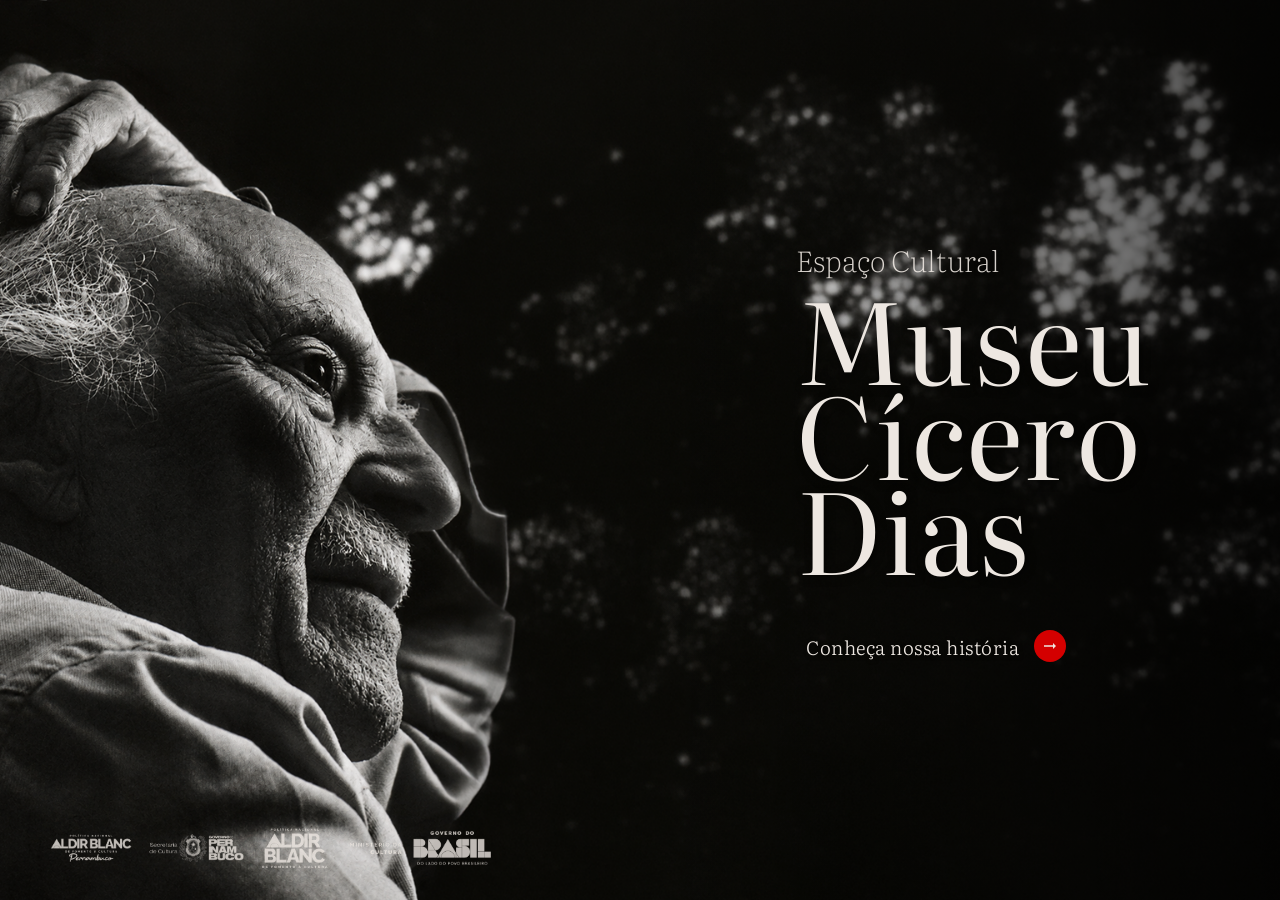
<file: index.html>
<!--como a primeira pagina é descanso, esse é o index-->

<!DOCTYPE html>
<html lang="pt-BR">
<head>
    <meta charset="UTF-8">
    <meta name="viewport" content="width=device-width, initial-scale=1.0">
    <title>Museu Cícero Dias</title>  
    <link href="https://fonts.googleapis.com/css2?family=Literata:opsz,wght@7..72,100..900&display=swap" rel="stylesheet">
    <link rel="stylesheet" href="styles/descanso.css">
</head>
<body>
    <div class="totem">
        <div class="frame-descanso" id="telaDescanso">
            
            <div class="carrossel">
                <div class="slide active" style="background-image: url('images/CICERO_DIAS.png')"></div>
                <div class="slide" style="background-image: url('images/BANNER_1_ALDEIA.jpg')"></div>
                <div class="slide slide-vertical" style="background-image: url('images/1 - CÍCERO DIAS CRIANÇA2.png')"></div>
                <div class="slide" style="background-image: url('images/BANNER_5_CONSTRUCAO.jpg')"></div>
                <div class="slide" style="background-image: url('images/TELA 3.png')"></div>
            </div>

            <div class="overlay-direito"></div>

            <div class="conteudo">
                <div class="bloco-texto">
                    <p class="subtitulo-topo">Espaço Cultural</p>
                    <h1 class="museu-titulo">Museu<br>Cícero<br>Dias</h1>
                    <div class="btn-fake">Conheça nossa história</div>
                </div>
            </div>

            <div class="rodape-logos">
                <img src="images/MARCAS DO PROJETO.png" alt="Logos Colaboradores e Governo">
            </div>

        </div>
    </div>

    <script src="scripts/descanso.js"></script>
</body>
</html>
</file>
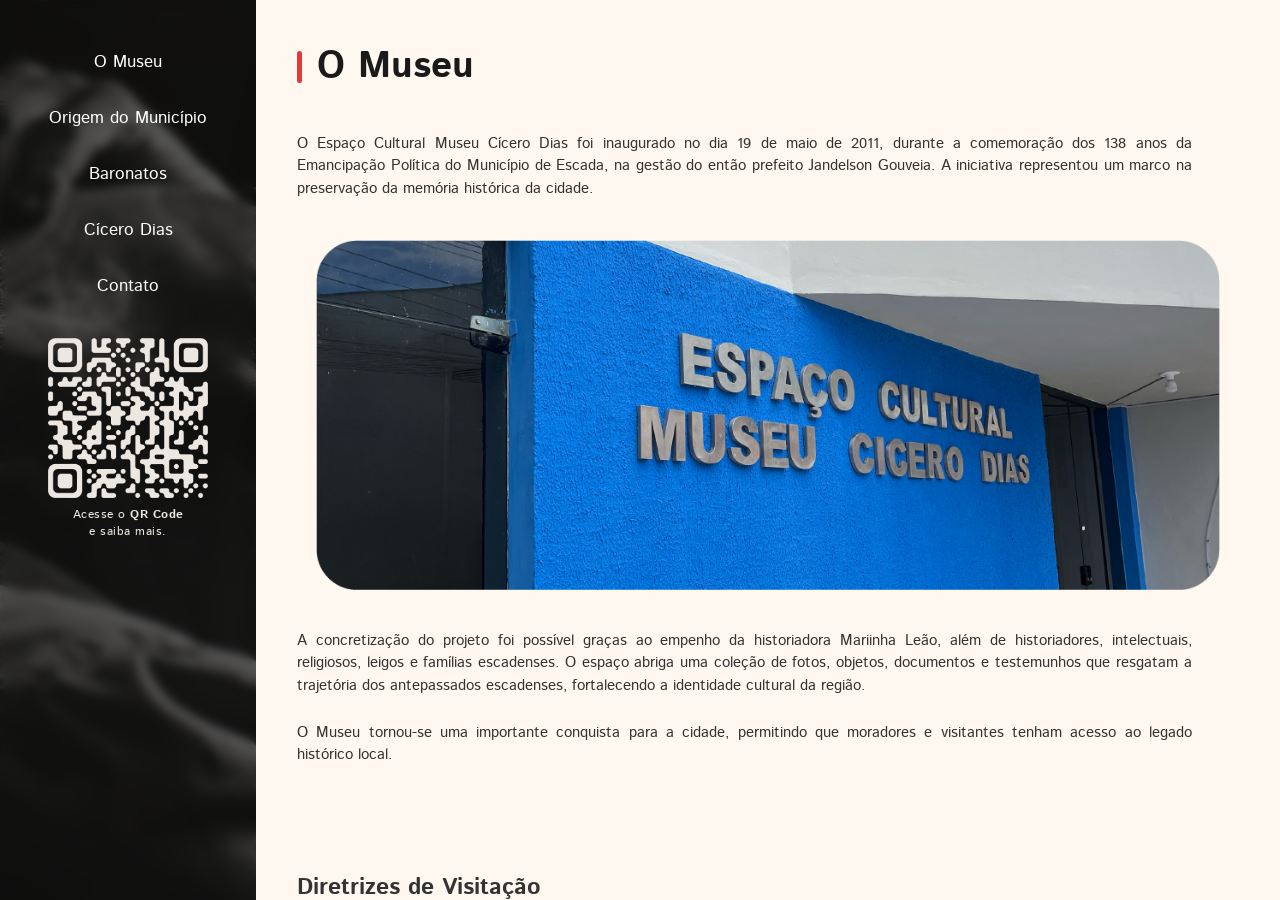
<file: templates/sobreOmuseu.html>
<!DOCTYPE html>
<html lang="pt-BR">
<head>
    <meta charset="UTF-8">
    <meta name="viewport" content="width=device-width, initial-scale=1.0, user-scalable=no">
    <title>Museu Cicero Dias</title>

    <link rel="preconnect" href="https://fonts.googleapis.com">
    <link rel="preconnect" href="https://fonts.gstatic.com" crossorigin>
    <link href="https://fonts.googleapis.com/css2?family=Istok+Web:ital,wght@0,400;0,700;1,400;1,700&family=Literata:ital,opsz,wght@0,7..72,200..900;1,7..72,200..900&display=swap" rel="stylesheet">
    <link rel="stylesheet" href="https://cdnjs.cloudflare.com/ajax/libs/font-awesome/6.5.2/css/all.min.css">

    <link rel="stylesheet" href="../styles/sobreOmuseu.css">
</head>
<body>
    <div class="totem-container">
        <!-- BARRA LATERAL ESQUERDA -->
        <div class="sidebar">

                <div class="museum-brand">
                    <h2>Museu Cícero Dias</h2>
                </div>

                <div class="nav-menu">

                    <!-- SOBRE O MUSEU -->
                    <div class="nav-group">
                        <button class="nav-item" data-topic="sobreMuseu">
                            O Museu
                        </button>

                        <div class="subtopics">
                            <button class="subtopic-item" data-target="diretrizes">
                                Diretrizes de Visitação
                            </button>

                            <button class="subtopic-item" data-target="acessibilidade">
                                Acessibilidade
                            </button>

                            <button class="subtopic-item" data-target="horario">
                                Horário de Funcionamento
                            </button>

                            <button class="subtopic-item" data-target="festividades">
                                Festividades
                            </button>
                        </div>
                    </div>

                    <!-- ORIGEM DO MUNICÍPIO -->
                    <div class="nav-group">
                        <button class="nav-item" data-topic="historiaEscada">
                            Origem do Município
                        </button>

                        <div class="subtopics">
                            <button class="subtopic-item" data-target="preColonial">
                                Período Pré-Colonial
                            </button>

                            <button class="subtopic-item" data-target="colonizacao">
                                Início da Colonização
                            </button>

                            <button class="subtopic-item" data-target="marcosAldeamento">
                                Marco Legal de Escada
                            </button>

                            <button class="subtopic-item" data-target="evolucaoMarco">
                                Evolução Administrativa
                            </button>

                            <button class="subtopic-item" data-target="evolucao">
                                Herança Indígena
                            </button>

                            <button class="subtopic-item" data-target="consolidacao">
                                Consolidação Institucional
                            </button>
                        </div>
                    </div>

                    <!-- BARONATOS -->
                    <div class="nav-group">
                        <button class="nav-item" data-topic="baronatos">
                            Baronatos
                        </button>

                        <div class="subtopics">
                            <button class="subtopic-item" data-target="Barao">
                                Barões
                            </button>

                            <button class="subtopic-item" data-target="casarao">
                                Casarões
                            </button>
                        </div>
                    </div>


                    <!-- CÍCERO DIAS -->
                    <div class="nav-group">
                        <button class="nav-item" data-topic="ciceroDias">
                            Cícero Dias
                        </button>

                        <div class="subtopics">
                            <button class="subtopic-item" data-target="inicioVida">
                                Início de Vida e Formação
                            </button>

                            <button class="subtopic-item" data-target="modernismo">
                                Primeira Fase e Modernismo
                            </button>

                            <button class="subtopic-item" data-target="internacional">
                                Carreira Internacional
                            </button>

                            <button class="subtopic-item" data-target="murais">
                                Abstracionismo e Murais
                            </button>

                            <button class="subtopic-item" data-target="legado">
                                Reconhecimento e Legado
                            </button>

                            <button class="subtopic-item" data-target="acervoCompleto">
                                Acervo
                            </button>
                        </div>
                    </div>

                    <!-- CONTATO -->
                    <div class="nav-group">
                        <button class="nav-item" data-topic="contato">
                            Contato
                        </button>
                    </div>

                </div>

                <div class="sidebar-footer">
                    <img src="../images/QRcode.png" alt="Acesse o QR Code" class="qr-code-img">
                    <p>Acesse o <strong>QR Code</strong><br>e saiba mais.</p>
                </div>

            </div>

            <!-- ÁREA PRINCIPAL -->
            <main class="main-content" id="mainContent">
                <div class="content-scroll">

                    <div class="content-body" id="contentBody">
                        <!-- Conteúdo será preenchido via JavaScript -->

                    </div>

                    <div id="popoutBaronato">
                        <div class="popout-header">
                            <button class="close-popout">X</button>
                        </div>
                        <div id="popoutBody">
                            <!-- O JavaScript vai injetar o conteúdo aqui dentro -->
                        </div>
                    </div>
                    
                    <footer class="museum-footer">
                        <div class="footer-divider"></div>
                        <p>© 2026 Espaço Cultural Museu Cícero Dias. Todos os direitos reservados.</p>
                        <p>As obras de Cícero Dias e conteúdos deste terminal são protegidos por lei.</p>
                        <p>Proibida a reprodução comercial, cópia ou exportação de arquivos sem autorização.</p>
                    </footer>
                </div>
            </main>
        </div>
    </div>
    

    <script src="../scripts/sobreOmuseu.js"></script>
</body>
</html>
</file>
<file: styles/descanso.css>
* {
    margin: 0;
    padding: 0;
    box-sizing: border-box;
    font-family: 'Literata', serif;
}

body {
    background: #000;
    display: flex;
    justify-content: center;
    align-items: center;
    width: 100vw;
    height: 100vh;
    overflow: hidden;
}

.totem {
    width: 100%;
    height: 100%;
}

.frame-descanso {
    position: relative;
    width: 100%;
    height: 100%;
    overflow: hidden;
    cursor: pointer;
    user-select: none;
}

/* Carrossel e tratamento de imagem */
.carrossel {
    position: absolute;
    width: 100%;
    height: 100%;
    z-index: 1;
    background: #000; /* Fundo preto de segurança */
}

.slide {
    position: absolute;
    width: 100%;
    height: 100%;
    background-size: cover;
    background-position: center;
    background-repeat: no-repeat;
    
    /* Estado inicial: Invisível e atrás */
    opacity: 0;
    z-index: 1;
    transition: opacity 2s ease-in-out; /* Transição suave de 2 segundos */
}

/* Estado ativo: Fica visível e passa para a frente */
.slide.active {
    opacity: 1;
    z-index: 2;
}

/* Sombra suave à direita para destacar o texto */
.overlay-direito {
    position: absolute;
    right: 0;
    width: 50%;
    height: 100%;
    background: linear-gradient(to left, rgba(0,0,0,0.7), transparent);
    z-index: 2;
}

/* Conteúdo e Bloco de Texto */
.conteudo {
    position: relative;
    margin-right: -5%;
    z-index: 3;
    height: 100%;
    display: flex;
    align-items: center;
    justify-content: flex-end;
    padding-right: 15%; 
}

.bloco-texto {
    display: flex;
    flex-direction: column;
    align-items: flex-start;
    animation: softFade 5s infinite ease-in-out; /* Mantida apenas uma chamada de animação */
}

/* Texto "Espaço Cultural" */
.subtitulo-topo {
    color: #ede7e1;
    font-size: 1.8rem;
    font-weight: 200;
    margin-bottom: 0.5rem;
    opacity: 0.9;
    text-shadow: 1px 1px 4px rgba(0, 0, 0, 0.5);
}

/* Título Principal */
.museu-titulo {
    font-family: 'Literata', serif;
    font-size: 7rem; 
    font-weight: 400; /* Regular */
    color: #ede7e1;
    
    /* 1. Ativa o desenho de Display (alto contraste entre traços grossos/finos) */
    font-optical-sizing: auto;
    font-variation-settings: "opsz" 72; 
    
    /* 2. Suavização de renderização (evita que o navegador engorde a fonte) */
    -webkit-font-smoothing: antialiased;
    -moz-osx-font-smoothing: grayscale;
    text-rendering: optimizeLegibility;
    
    /* 3. Espaçamentos baseados no seu print anterior */
    line-height: 0.85; 
    letter-spacing: 1px; /* Um leve ajuste negativo ajuda a aproximar do visual do Figma */
    
    margin-bottom: 3.5rem; 
    text-shadow: 2px 2px 8px rgba(0, 0, 0, 0.6);
}

/* Botão "Conheça nossa história" com a Seta */
/* Botão "Conheça nossa história" */
.btn-fake {
    color: #ede7e1;
    font-size: 1.2rem;
    font-weight: 300;
    text-transform: none; 
    letter-spacing: 0.5px;
    display: flex;
    align-items: center;
    gap: 15px; 
    cursor: pointer;
    transition: all 0.3s ease;
    margin-left: 10px;
    text-shadow: 1px 1px 4px rgba(0, 0, 0, 0.5);
}

/* Bolinha vermelha com a animação de pulso na aura */
.btn-fake::after {
    content: '';
    display: inline-block;
    width: 32px;
    height: 32px;
    background-color: #d40000; 
    border-radius: 50%;
    background-image: url("data:image/svg+xml,%3Csvg xmlns='http://www.w3.org/2000/svg' viewBox='0 0 24 24' fill='%23ede7e1'%3E%3Cpath d='M16.01 11H4v2h12.01v3L20 12l-3.99-4v3z'/%3E%3C/svg%3E");
    background-repeat: no-repeat;
    background-position: center;
    background-size: 18px;
    transition: transform 0.3s ease;
    
    /* Adiciona o efeito pulsante discreto na bolinha */
    animation: pulsarSeta 2s infinite ease-in-out;
}

.btn-fake:hover::after {
    transform: translateX(5px); 
}

/* Rodapé de Colaboradores (Canto inferior esquerdo) */
.rodape-logos {
    position: absolute;
    bottom: 3%; 
    left: 4%;   
    z-index: 3;
    max-width: 400px; 
    opacity: 0.8;     
}

.rodape-logos img {
    width: 110%;
    height: auto;
    object-fit: contain;
}

/* Animações */
@keyframes softFade {
    0% { opacity: 0.9; }
    50% { opacity: 1; }
    100% { opacity: 0.9; }
}

/* Animação que faz a bolinha soltar um brilho/pulso vermelho sutil */
@keyframes pulsarSeta {
    0% {
        box-shadow: 0 0 0 0 rgba(212, 0, 0, 0.6);
        transform: scale(1);
    }
    70% {
        box-shadow: 0 0 0 10px rgba(212, 0, 0, 0);
        transform: scale(1.05); /* Dá uma leve crescidinha */
    }
    100% {
        box-shadow: 0 0 0 0 rgba(212, 0, 0, 0);
        transform: scale(1);
    }
}

.slide.slide-vertical {
    background-size: cover;       /* Força a imagem a preencher a tela toda (some com a borda preta) */
    background-position: center top; /* Alinha por cima! Mostra o topo da foto e corta o excesso embaixo */
}
</file>
<file: styles/sobreOmuseu.css>
* {
    margin: 0;
    padding: 0;
    box-sizing: border-box;
}

html {
    /* Em vez de fixar, dizemos que a fonte base é calculada pela largura da tela (Viewport Width) */
    /* Exemplo: 1.2vw significa que a base da fonte será sempre 1.2% da largura total da tela */
    font-size: 1.2vw; 
    overflow: hidden;
}

:root {
    --fundo-papel: #ece6e0;
    --texto-escuro: #1a1a1a;
    --detalhe-amarelo: #e9c46a;
}

body {
    /* Define a imagem de fundo */
    background-image: url('../images/CICERO_DIAS.png'); 
    background-size: cover;
    background-position: center;
    background-repeat: no-repeat;
    background-attachment: fixed;
    
    /* CORREÇÃO: Removido o 'background: #1a1a1a' que apagava a foto. 
       Se a imagem falhar ou estiver carregando, usamos background-color como segurança: */
    background-color: #1a1a1a; 
    
    margin: 0;
    padding: 0;
    font-family: 'Istok Web', sans-serif;
    font-weight: 400;
    color: #333;
    
    /* CORREÇÃO: Removidos o flexbox centralizado que quebrava o layout do app */
    display: block; 
}

.sidebar, 
.nav-item, 
.subtopic-item, 
.sidebar-footer p {
    font-family: 'Istok Web', sans-serif;
}

.page-title, 
section h2, 
.festividade-mes h3,
.nav-item.active,
.museum-brand h2,
strong {
    font-family: 'Istok Web', sans-serif;
    font-weight: 700; /* Bold */
}

section p, 
.lorem-block, 
.diretrizes-lista li, 
.acessibilidade-lista li, 
.horario-lista li, 
.festividade-lista li {
    font-family: 'Istok Web', sans-serif;
    font-weight: 400; /* Regular */
    line-height: 1.6;
}

html, body {
    overflow: hidden;
}

.totem-container {
    width: 100vw;
    height: 100vh;

    max-width: 100vw;
    max-height: 100vh;

    aspect-ratio: 16 / 9;

    display: flex;
}

/* BARRA LATERAL */
.sidebar {
    position: fixed; /* ADICIONADO: Mantém a barra travada na esquerda por cima do fundo */
    top: 0;
    left: 0;
    z-index: 10; /* ADICIONADO: Garante que ela fique na camada acima do fundo */
    
    width: 20%;
    height: 100vh;
    
    /* ALTERADO: Fundo escuro com 65% de opacidade (o último número controla a transparência) */
    background: rgba(18, 18, 18, 0.65); 
    
    /* OPCIONAL: Adiciona um leve desfoque na imagem que está atrás da barra, igual ao seu print */
    backdrop-filter: blur(5px);
    -webkit-backdrop-filter: blur(5px);

    color: #ede7e1;
    display: flex;
    flex-direction: column;
    align-items: center;
    padding: 40px 20px;
    gap: 30px;
    overflow-y: auto; 
    overflow-x: hidden;
}

.sidebar::-webkit-scrollbar {
    width: 6px;
}

.sidebar::-webkit-scrollbar-thumb {
    background: #333;
    border-radius: 10px;
}

.sidebar-footer {
    margin-top: -10px; 
    padding: 10px 0 30px 0;
    display: flex;
    flex-direction: column;
    align-items: center;
    gap: 8px;
    text-align: center;
    flex-shrink: 0; 
}
.sidebar-footer p {
    color: #ede7e1;
    font-size: 0.8rem;
    line-height: 1.4;
    font-weight: 300;
    letter-spacing: 0.5px;
}

.sidebar-footer strong {
    color: #ede7e1;
    font-weight: 700;
}

.qr-code-img {
    width: 160px; 
    height: 160px;
    object-fit: contain;
}

.museum-brand {
    display: none;
}

/* Menu de Navegação */
.nav-menu {
    width: 100%;
    display: flex;
    flex-direction: column;
    gap: 12px;
}

.nav-item {
    background: transparent;
    border: none;
    color: #ffffff;
    font-size: 1.1rem;
    cursor: pointer;
    text-align: center;
    padding: 10px;
    width: 100%;
    transition: all 0.3s ease;
    position: relative;
}

.nav-item:hover {
    background: #333;
    color: white;
}

.nav-item.active {
    font-weight: normal;
}

.nav-item.active::after {
    content: "";
    display: block;
    width: 40px;
    height: 4px;
    background: #e61919; 
    margin: 8px auto 0;
}

.nav-group {
    display: flex;
    flex-direction: column;
    align-items: center;
    width: 100%;
}

.subtopics {
    display: none;
    flex-direction: column;
    width: 90%;
    gap: 8px;
    margin-top: 10px;
}

.subtopic-item.active {
    color: #d63030 !important;      /* Usa o vermelho padrão do seu totem */
    font-weight: bold !important;   /* Opcional: deixa em negrito para destacar mais */
    transition: color 0.3s ease;    /* Transição suave ao mudar de cor */
}

.subtopics.open {
    display: flex;
}

.subtopic-item {
    background: rgba(42, 42, 42, 0.45);
    border: none;
    color: #cccccc;
    text-align: center;
    padding: 12px 10px;
    cursor: pointer;
    font-size: 0.85rem;
    width: 100%;
    transition: background 0.2s;
}

.subtopic-item:hover {
    background: rgba(42, 42, 42, 0.45);
    color: white;
}

/* ÁREA PRINCIPAL */
.main-content {
    flex: 1;
    background: transparent;
    height: 100vh;
    overflow-x: hidden; 
    overflow-y: auto;   
    position: relative;
}

.content-scroll {
    margin-left: 20%; /* ADICIONADO: Empurra o conteúdo para a direita, liberando o espaço da sidebar */
    min-height: 100vh;  /* ADICIONADO: Garante que o container ocupe a altura total da tela */
    background-color: transparent; /* ADICIONADO: Cor padrão clara para o fundo do texto (que seu JS altera depois) */
    box-sizing: border-box; /* ADICIONADO: Garante que paddings não quebrem a largura da tela */
    
    /* Suas propriedades originais mantidas */
    height: 100%;
    overflow-y: auto;
    overflow-x: hidden;
    display: flex;
    flex-direction: column;
    position: relative;
}

.content-body {
    padding: 40px 4%; 
    width: 100%;
    display: block;
}

/* TÍTULOS */
.page-title {
    font-family: 'Istok Web', sans-serif;
    font-size: 2.4rem;
    font-weight: 700;
    color: #1a1a1a;
    margin-bottom: 40px;
    position: relative;
    padding-left: 20px;
    display: flex;
    align-items: center;
}

.page-title::before {
    content: "";

    position: absolute;

    left: 0;

    width: 5px;
    height: 32px;

    background: #e53935;

    border-radius: 20px;
}
/* LOREM IPSUM DOLOR */
.lorem-block {
    margin-bottom: 40px;
    line-height: 1.6;
    color: #333;
    font-size: 1.1rem;
}

.lorem-block p {
    margin-bottom: 20px;
}

/* RODAPÉ */
.museum-footer {
    background-color: inherit; /* Cor de fundo bege padrão */
    padding: 40px 20px;
    text-align: center;
    color: inherit;
    font-family: 'Istok Web', sans-serif;
    font-size: 0.9rem;
    line-height: 1.6;
}

.footer-divider {
    width: 100%;
    height: 1px;
    background-color: #ccc; /* Linha fina que aparece no topo da imagem */
    margin-bottom: 20px;
}

.museum-footer p {
    margin: 5px 0;
}

section {
    padding: 40px 0;
    width: 100%;
    position: relative;
}

section h2 {
    font-size: 1.5rem;
    margin-bottom: 20px;
}

.acessibilidade-lista {
    margin-top: 25px;
    padding-left: 20px;
}

.acessibilidade-lista li {
    margin-bottom: 22px;

    line-height: 1.6;
}

.diretrizes-lista {
    margin-top: 20px;
    padding-left: 30px;
    display: flex;
    flex-direction: column;
    gap: 12px;
    font-size: 1.05rem;
    line-height: 1.6;
    color: #333;
}

.diretrizes-lista li {
    padding-left: 5px;
}

.horario-lista {
    margin: 20px 0;

    padding-left: 30px;

    display: flex;
    flex-direction: column;
    gap: 12px;

    font-size: 1.05rem;
    line-height: 1.6;

    color: #f1f1f1;
}

.horario-lista li {
    padding-left: 5px;
}

.festividade-mes {
    margin-bottom: 35px;
}

.festividade-mes h3 {
    font-size: 1.4rem;
    color: #1a1a1a;
    margin-bottom: 15px;
    border-left: 4px solid #e9c46a;
    padding-left: 12px;
}

.festividade-lista {
    padding-left: 30px;

    display: flex;
    flex-direction: column;
    gap: 10px;

    font-size: 1.05rem;
    line-height: 1.6;
    color: #333;
}

.festividade-lista li {
    padding-left: 5px;
}

section p {
    font-size: 1rem;
    line-height: 1.45;
    margin-bottom: 25px;
    max-width: 95%; 
}

.imagem-destaque {
    width: 100%;
    margin: 40px 0;
}

.imagem-destaque img {
    width: 100%;
    height: auto;
    display: block;
}

.imagem-full-width {
    width: 96%;
    margin: 40px auto;
}

.imagem-full-width img {
    width: 100%;
    height: auto;
    display: block;
    object-fit: cover;
}

/* Seção com Fundo Preto Específica */
section.dark-theme {
    background-color: #1a1a1a;
    color: #ffffff;
    box-shadow: 0 0 0 100vmax #1a1a1a;
    clip-path: inset(0 -100vmax);
    margin: 40px 0;
}

section.dark-theme h2, 
section.dark-theme p {
    color: #ffffff;
}

/* Moldura Oval da Imagem */
.image-oval-container {
    display: flex;
    justify-content: flex-start;
    margin-bottom: 50px;
}
.image-oval-container img {
    width: 100%;
    max-width: 420px;
    height: auto;
    border-radius: 250px; 
    object-fit: cover;
}

/* Seção com Imagem de Fundo Expansiva e Arco */
section.arco-bg-section {
    position: relative;
    width: 110%;
    margin-left: -5%;
    padding: 120px 10%;
    text-align: left;
    /* Configuração da Imagem de Fundo */
    background-image: url('../images/BANNER_4_TOPONIMOS.jpg');
    background-size: cover;
    background-position: center;
    background-repeat: no-repeat;
    /* Formato de Arco Gigante */

    color: #ffffff;
    overflow: hidden;
}

/* camada escura */
section.arco-bg-section::before {
    content: "";
    position: absolute;
    inset: 0;

    background: rgba(0, 0, 0, 0.45); /* aumenta ou diminui aqui */

    z-index: 1;
}

/* deixa o conteúdo acima da camada */
section.arco-bg-section * {
    position: relative;
    z-index: 2;
}

section.arco-bg-section h2, 
section.arco-bg-section h3 {
    color: #ffffff;
    font-family: 'Istok Web', sans-serif;
    margin-top: 30px;
}

section.arco-bg-section p, 
.timeline-entry {
    margin-left: 0;
    margin-right: 0;
    text-align: left;
}

.timeline-entry strong {
    display: block;
    font-size: 1.4rem;
    margin-bottom: 10px;
    color: #ffffff;
    text-align: left;
}

/* Remove a borda e o fundo cinza que o navegador ou o código antigo estava pondo */
.btn-baronato {
    background: none;
    border: none;
    cursor: pointer;
    width: 100%;                           /* Faz o botão ocupar o espaço da coluna da grid */
    padding: 0;
    display: flex;
    justify-content: center;
    align-items: center;
}

.btn-baronato img {
    width: 100%;
    max-width: 280px; /* Ajuste o tamanho do quadro aqui */
    display: block;
    margin: 0 auto;
    border: none;
}

.btn-baronato p {
    margin-top: 10px;
    font-weight: bold;
    color: #1a1a1a;
    font-size: 1.1rem;
}

/* Grid para organizar os quadros */
.grid-baronatos {
    display: grid;
    grid-template-columns: repeat(3, 1fr); /* Cria exatamente 3 colunas iguais */
    gap: 2px;                             /* Espaçamento de 20px entre os botões */
    padding: 20px;                         /* Espaçamento interno do container */
    max-width: 100%;                       /* Garante que não passe da tela */
    box-sizing: border-box;
}

/* O container ocupa toda a área de conteúdo, deixando a sidebar visível */
#popoutBaronato {
    position: fixed;

    top: 0;
    left: 20%;

    width: 80%;
    height: 100vh;

    background: #E9CFA7;

    z-index: 99999;

    display: none;

    overflow-y: auto;
    overflow-x: hidden;
}

/* quando abrir */
#popoutBaronato.active {
    display: block;
}

/* Quando o modal estiver ativo */
.popout-overlay.active {
    display: flex;
}

/* Botão de fechar */
.close-popout {
    position: absolute;

    top: 25px;
    right: 35px;

    background: transparent;
    border: none;

    color: #000;

    font-size: 2.2rem;
    font-weight: bold;

    cursor: pointer;

    z-index: 100000;

    line-height: 1;

    transition: transform 0.2s ease;
}

.close-popout:hover {
    transform: scale(1.15);
}

#popoutBody {
    flex: 1;
    overflow-y: auto;

    padding: 50px 70px;
}

#popoutBody::-webkit-scrollbar {
    width: 10px;
}

#popoutBody::-webkit-scrollbar-thumb {
    background: rgba(0,0,0,0.25);
    border-radius: 20px;
}

.popout-media-centered {
    width: 100%;

    display: flex;
    justify-content: center;

    margin-bottom: 40px;
}

.popout-media-centered img {
    width: 100%;
    max-width: 500px;

    height: auto;

    display: block;

    object-fit: contain;

    filter: drop-shadow(0 10px 25px rgba(0,0,0,0.25));
}

.popout-content-vatican {
    width: 100%;
    max-width: 1000px;

    position: relative;

    margin: 0 auto;

    padding: 60px 60px 40px;
}

/* Estilo para remover bordas do botão de imagem */
.btn-baronato {
    width: 100%;
    display: flex;
    flex-direction: column;
    align-items: center;
    background: transparent;
    border: none;
    cursor: pointer;
}

.modulo-baronatos {
    background-color: #151617 !important;
    color: #ede7e1 !important;
    padding: 40px;
    min-height: 100vh; /* Garante que preencha o fundo até embaixo */
    box-sizing: border-box;
}

.modulo-baronatos p, 
.modulo-baronatos strong, 
.modulo-baronatos span {
    color: #ede7e1 !important;
}

.modulo-baronatos h1, 
.modulo-baronatos h2 {
    color: #ede7e1 !important;
    font-family: 'Stok Web', sans-serif;
    font-weight: bold;
}

#contentBody[style*="background-color: rgb(21, 22, 23)"] h2,
#contentBody[style*="background-color: rgb(21, 22, 23)"] span,
#contentBody[style*="background-color: rgb(21, 22, 23)"] strong {
    color: #ede7e1 !important;
}

#contentBody[style*="background-color: rgb(21, 22, 23)"] .baronatos-grid,
.baronatos-grid {
    display: grid !important;
    grid-template-columns: repeat(3, 1fr) !important;
    gap: 30px !important; /* Espaçamento elegante entre as fotos */
    padding: 20px 0;
    width: 100%;
}

.popout-content-vatican {
    width: 100%;
    max-width: 1100px;

    margin: 0 auto;

    display: flex;
    flex-direction: column;
    align-items: center;
}

.popout-title-gold {
    font-size: 3rem;
    text-align: center;

    color: #4d2e16;

    margin-bottom: 30px;
}


.popout-bio-text {
    font-size: 1.2rem;
    line-height: 2;

    color: #2d2118;

    text-align: justify;
}


.popout-bio-text strong {
    color: #3d2413;
    font-weight: 700;
}

#popoutBaronato::-webkit-scrollbar {
    width: 10px;
}

#popoutBaronato::-webkit-scrollbar-thumb {
    background: rgba(0,0,0,0.25);
    border-radius: 20px;
}

.museum-footer.dark-footer .footer-divider {
    background-color: rgba(255,255,255,0.15);
}

/* CONTATO */
.contact-section {
    display: flex;
    flex-direction: column;
    gap: 55px;
    padding-top: 20px;
}

.contact-item {
    display: flex;
    flex-direction: column;
    gap: 12px;
}

.contact-title {
    display: flex;
    align-items: center;
    gap: 14px;
}

.contact-title img{
    height: 39px;
    width: 39px;
}

.a2 img{
    height: 26px;
    width: 38px;
}

.a3 img{
    height: 42px;
    width: 36px;
}

.contact-title h2 {
    font-size: 2rem;
    margin: 0;
    color: #111;
}

.contact-icon {
    color: #e53935;
    font-size: 1.7rem;
    width: 28px;
    text-align: center;
}

.contact-item p {
    margin-left: 42px;
    font-size: 1.1rem;
    color: #222;
    margin-bottom: 0;
}

.diretrizes-lista,
.acessibilidade-lista,
.horario-lista,
.festividade-lista {
    font-size: 0.95rem;
    line-height: 1.45;
    gap: 8px;
}

/* HERO CICERO */
.cicero-hero {
    margin-bottom: 70px;
}

/* SLIDER */
.cicero-slider {
    width: 100%;
    position: relative;

    display: flex;
    align-items: center;
    justify-content: center;

    margin-top: 30px;
}

.slider-track {
    width: 100%;
    height: 320px;

    position: relative;

    overflow: hidden;
    border-radius: 24px;

    background: #000;
}

.slide {
    position: absolute;
    display: none;
    inset: 0;

    opacity: 0;

    transition: opacity 0.4s ease;
}

.slide.active {
    opacity: 1;
    display: block;
}

.slide img {
    width: 100%;
    height: 100%;

    object-fit: cover;
}

.slider-btn {
    position: absolute;

    z-index: 10;

    width: 56px;
    height: 56px;

    border-radius: 50%;
    border: none;

    background: rgba(255,255,255,0.40);

    font-size: 1.5rem;

    cursor: pointer;

    display: flex;
    align-items: center;
    justify-content: center;
    line-height: 1;
    padding-bottom: 3px;
}

.slider-btn.prev {
    left: 20px;
}

.slider-btn.next {
    right: 20px;
}

/* DOTS */
.slider-dots {
    display: flex;
    justify-content: center;
    gap: 10px;

    margin-top: 18px;
}

.dot {
    width: 10px;
    height: 10px;

    border-radius: 50%;

    background: #111;
    opacity: 0.4;
}

.dot.active {
    opacity: 1;
    background: #d92c2c;
}

/* INFO BAR */
.cicero-info-bar {
    margin-top: 35px;

    border-top: 1px solid #d6a7a7;
    padding-top: 24px;

    display: flex;
    align-items: center;
    gap: 30px;
}

.cicero-info-left {
    display: flex;
    align-items: center;
    gap: 15px;

    min-width: 240px;
}

.mini-icon img{
    width: 43px;
    height: 33px;
}

.cicero-divider {
    width: 1px;
    height: 70px;

    background: #d6a7a7;
}

.cicero-info-text {
    flex: 1;

    font-size: 0.95rem;
    line-height: 1.6;
}

.btn-acervo {
    padding: 12px 26px;

    border: 1px solid #d92c2c;

    background: transparent;

    color: #d92c2c;

    cursor: pointer;
}

/* TIMELINE */
.cicero-timeline {
    margin-top: 70px;
}

.timeline-description {
    max-width: 1000px;
}

.timeline-line {
    margin-top: 40px;
    align-items: flex-start !important;

    display: flex;
    justify-content: flex-start !important;
    gap: 5%;

    position: relative;
    text-align: left;
}

.linha-tempo{
    margin-top: 50px;
}

/* 1. Garante que a caixas dos itens voltem a respeitar o tamanho correto (120px) */
.cicero-timeline .timeline-item {
    width: 120px !important;
    flex: 0 0 auto !important;
    position: relative;
    z-index: 2;
    text-align: left !important; /* Força o alinhamento à esquerda */
}

/* 2. Corrige a linha vermelha horizontal para ocupar o espaço correto */
.cicero-timeline .timeline-line {
    margin-top: 40px;
    display: flex;
    justify-content: flex-start !important;
    align-items: flex-start !important;
    gap: 5%;
    position: relative;
    text-align: left !important;
    width: 100% !important; /* A linha em si ocupa toda a largura */
}

/* 3. Impede que a bolinha (point) seja esmagada ou esticada para 100% */
.cicero-timeline .point {
    width: 14px !important;
    height: 14px !important;
    border-radius: 50%;
    background: #d92c2c;
    margin: 12px 0;
    transform: translateY(-11px);
}

/* 4. Quebra a regra de centralização dos parágrafos e força o alinhamento à esquerda */
.cicero-timeline .timeline-item .text-tempo,
.cicero-timeline .timeline-item .text-tempo p {
    font-size: 10px;
    text-align: left !important;    /* Força o texto interno à esquerda */
    width: auto !important;         /* Remove o 100% que quebrava o layout */
    margin: 0 !important;
}

/* 5. Alinha o ano também à esquerda */
.cicero-timeline .year {
    text-align: left !important;
    display: block;
    width: auto !important;
}

/* Opcional: Se você quiser que o título "Linha do Tempo" e a descrição continuem centralizados */
.cicero-timeline h2,
.cicero-timeline .timeline-description {
    text-align: center !important;
    width: 100% !important;
}

.timeline-line::before {
    content: "";

    position: absolute;

    top: 36px;
    left: 0;

    width: 100%;
    height: 2px;

    background: #d92c2c;
    z-index: 1;
}

.timeline-item {
    width: 120px;
    flex: 0 0 auto;
    position: relative;
    z-index: 2;
    text-align: left !important;
}

.text-tempo{
    font-size: 10px;
    text-align: left;
}

.year {
    font-weight: bold;
    color: #d92c2c;
    font-size: 150%;
}

.point {
    width: 14px;
    height: 14px;

    border-radius: 50%;

    background: #d92c2c;

    margin: 12px 0;
    transform: translateY(-11px);
}

/* ACERVO */
.galeria-acervo {
    margin-top: 40px;
    display: grid;
    grid-template-columns: repeat(2, 1fr); /* Ajustado para 2 colunas como na imagem */
    gap: 40px 30px; /* 40px de espaço vertical (para respirar entre as linhas) e 30px horizontal */
    padding: 0 20px;
}

/* CARD DA OBRA */
.obra-card {
    width: 100%;
    background: transparent; /* Remove o fundo antigo para o texto flutuar no fundo escuro */
    display: flex;
    flex-direction: column;
}

.obra-img-wrapper {
    width: 100%;
    height: 340px; /* Altura ideal proporcional para as telas horizontais em grade */
    border-radius: 18px; /* Cantos arredondados idênticos ao exemplo */
    overflow: hidden;
    margin-bottom: 15px; /* Espaço entre a foto e o início do texto */
}

.obra-img-wrapper img {
    width: 100%;
    height: 100%;
    object-fit: cover; /* Garante o preenchimento sem distorcer a obra */
    display: block;
}

/* ÁREA DE TEXTOS (Flexbox para jogar o título de um lado e os detalhes do outro) */
.obra-info {
    display: flex;
    justify-content: space-between; /* Título na esquerda, detalhes na direita */
    align-items: flex-start;
    width: 100%;
    font-family: sans-serif;
}

/* TÍTULO DA OBRA */
.obra-titulo {
    color: #ffffff;
    font-size: 1.6rem;
    font-weight: bold;
    margin: 0;
    padding-right: 15px;
}

/* BLOCO TÉCNICO (DIREITA) */
.obra-detalhes {
    display: flex;
    flex-direction: column; /* Empilha a Técnica em cima do tamanho */
    align-items: flex-end; /* Alinha os textos à direita */
    text-align: right;
    min-width: 180px;
}

/* TÉCNICA / ANO */
.obra-tecnica {
    color: #e0e0e0;
    font-size: 1.1rem;
    margin-bottom: 4px;
}

/* DIMENSÕES DA MOLDURA */
.obra-dimensoes {
    color: #888888; /* Tom cinza mais escuro para criar hierarquia visual */
    font-size: 0.75rem;
}

.obra-card img {
    width: 100%;
    height: 320px;

    object-fit: cover;

    display: block;
}

.btn-ver-acervo {
    position: relative !important;
    z-index: 9999 !important;       /* Joga o botão para o topo de todas as camadas */
    pointer-events: auto !important; /* Garante que o elemento aceite cliques */
    display: inline-block;
}

.btn-ver-acervo img{
    height: 27px;
    width: 118px;
    pointer-events: none !important;
}

.btn-ver-acervo:hover {
    transform: translateY(-2px);
}

.btn-ver-acervo::after {

    margin-left: 6px;

    font-size: 0.95rem;
}

.duas-imagens-grid {
    display: grid;

    grid-template-columns: 1fr 1fr;

    gap: 18px;

    margin: 40px 0;
}

.duas-imagens-grid img {
    width: 100%;
    height: 420px;

    object-fit: cover;

    border-radius: 24px;

    display: block;
}

.imagem-destaque {
    margin: 40px 0;
}

.imagem-destaque img {
    width: 100%;
    height: 340px;

    object-fit: cover;

    border-radius: 24px;

    display: block;
}

.imagem-destaque2 {
    margin: 40px 0;
}

.imagem-destaque2 img {
    width: 100%;
    height: 340px;

    object-fit: cover;

    border-radius: 24px;

    display: block;
}

.duas-imagens-grid2 {
    display: grid;

    grid-template-columns: 1fr 1fr;

    gap: 18px;

    margin: 40px 0;
}

.duas-imagens-grid2 img {
    width: 100%;
    height: 420px;

    object-fit: cover;

    border-radius: 24px;

    display: block;
}

/* Container principal que junta a foto e o título */
.split-container-colonizacao {
    display: flex;
    align-items: flex-end; /* ALTERADO: Alinha a base da imagem e do texto por baixo */
    background-color: #1a1a1a; 
    padding: 40px;
    gap: 50px; 
    min-height: 80vh; 
    box-sizing: border-box;
}

/* Caixa da Imagem */
.colonizacao-media {
    flex: 0 0 auto; /* Impede que a imagem esmague ou estique bizarramente */
}

.colonizacao-media img {
    max-height: 600px; /* Controla a altura máxima para manter o formato vertical */
    width: auto;
    display: block;
    border-radius: 4px; /* Opcional: deixa as bordas levemente arredondadas */
}

/* Caixa de Texto */
.colonizacao-text {
    flex: 1; /* Ocupa o restante do espaço da direita */
    display: flex;
    flex-direction: column;
    justify-content: center; /* Garante centralização vertical extra */
}

.colonizacao-text img {
    width: 150px;         /* Deixa o QR Code pequenininho */
    height: 150px;        /* Mantém a proporção quadrada */
    object-fit: contain;
    margin-bottom: 20px; /* Cria o espaçamento perfeito em relação ao h2 de baixo */
    display: block;
}

/* Estilização do Título */
.colonizacao-text h2 {
    color: #ede7e1; /* Cor clara idêntica à do seu banco de dados */
    font-family: sans-serif; /* Substitua pela fonte do seu projeto */
    font-size: 2.5rem; /* Tamanho do título */
    font-weight: bold;
    line-height: 1.3;
    margin: 0;
}

/* Estilização do subtítulo/ano se quiser em outra linha ou tamanho */
.colonizacao-text h2 span {
    font-size: 2rem;
    font-weight: normal;
}

#acervoCompleto {
    background: #1a1a1a; 

    color: #f5f5f5;

    padding: 80px 70px 120px 70px; 

    margin-top: 80px;
    margin-bottom: -40px !important; /* Garante que termine em zero para grudar no footer */

    width: calc(100% + 10%);
    margin-left: -5%;
    box-sizing: border-box;
}

#acervoCompleto h2 {
    font-family: 'Literata', serif;
    font-size: 5rem;
    font-weight: 300;

    color: #ffffff; /* Branco para destacar no fundo escuro */

    line-height: 1;
    letter-spacing: -2px;

    margin-bottom: 40px;

    text-align: center;
}

#acervoCompleto section {
    max-width: 900px;
    margin: 0 auto;
}

#acervoCompleto p {
    font-size: 0.95rem;
    line-height: 1.7;

    color: #e5e5e5; /* Tom claro idêntico ao exemplo para perfeita leitura */

    margin-bottom: 25px;

    text-align: justify;
}

/* IMAGEM */
#acervoCompleto img {
    width: 100%;
    max-width: 500px;

    display: block;

    margin: 35px auto;

    border-radius: 2px;
}

.acessibilidade-slider {
    /* MANTIDO: Largura do jeito que você já aprovou */
    width: 100%;          
    max-width: 800px;    

    /* EXPANDIDO NA VERTICAL: Aumentamos a altura e o limite máximo */
    height: 60vh;        
    max-height: 900px;   

    margin: 0 auto;
    position: relative;
    border-radius: 60px;
    overflow: hidden;
    background: transparent;
}

.acessibilidade-slider .slider-track {
    width: 100%;
    height: 100%;

    position: relative;
}

.acessibilidade-slider .slide {
    position: absolute;
    inset: 0;

    display: none;

    opacity: 0;

    transition: opacity 0.4s ease;

    align-items: center;
    justify-content: center;
}

.acessibilidade-slider .slide.active {
    display: flex;
    opacity: 1;
}

.acessibilidade-slider .slide img {
    width: 100%;
    height: 100%;

    /* Ajusta a imagem perfeitamente à nova altura vertical do container */
    object-fit: fill; 
    
    background-color: transparent;
    display: block;
}
/* BOTÕES */

.acessibilidade-slider .slider-btn {
    position: absolute;

    top: 50%;
    transform: translateY(-50%);

    width: 50px;
    height: 50px;

    border: none;
    border-radius: 50%;

    background: rgba(0, 0, 0, 0.3);

    color: white;

    font-size: 24px;

    cursor: pointer;

    z-index: 100;

    backdrop-filter: blur(5px);

    transition: 0.3s;
}

.acessibilidade-slider .slider-btn:hover {
    background: rgba(255,255,255,0.3);
}

.acessibilidade-slider .prev {
    left: 20px;
}

.acessibilidade-slider .next {
    right: 20px;
}

.acessibilidade-box {
    border: 2px solid #ff5a5a;

    border-radius: 24px;

    padding: 35px 40px;

    margin-top: 40px;

    background: transparent;
}

#horario {
    background: #0d0d0d;

    color: #f5f5f5;

    padding: 80px 70px;

    margin-top: 80px;
    margin-bottom: 80px;

    width: calc(100% + 10%);
    margin-left: -5%;
}

#horario h2 {
    font-size: 2.5rem;

    margin-bottom: 40px;

    color: #ffffff;
}

#horario p {
    color: #e5e5e5;

    line-height: 1.9;

    font-size: 1.05rem;

    margin-bottom: 35px;

    max-width: 1000px;
}

#horario .horario-conteudo {
    max-width: 1100px;
    margin: 0 auto;
}

/* Container das duas colunas */
.datas-grid-container {
    display: grid;
    grid-template-columns: repeat(2, 1fr);
    gap: 25px;
    padding: 10px 0;
    align-items: stretch;
}

/* Estrutura do Card com borda redonda e contorno preto */
.mes-card {
    background-color: transparent;
    border: 1.5px solid #1a1a1a;
    border-radius: 20px;
    overflow: hidden;
    display: flex;
    flex-direction: column;
}

/* Faixa Preta Superior */
.mes-titulo {
    background-color: #000000;
    color: #ffffff;
    text-align: center;
    padding: 12px 0;
    font-size: 1.3rem;
    font-weight: bold;
    letter-spacing: 1px;
}

/* Área interna de texto */
.mes-conteudo {
    padding: 20px;
    display: flex;
    flex-direction: column;
    gap: 12px;
}

/* Nomes dos Eventos */
.mes-conteudo h4 {
    font-size: 1.1rem;
    color: #000000;
    margin: 0;
    font-weight: bold;
    line-height: 1.4;
}

/* Descrição e detalhes */
.mes-conteudo p {
    font-size: 0.95rem;
    line-height: 1.5;
    color: #333333;
    margin: 0;
}

/* Linha pontilhada divisória para meses com vários eventos */
.card-divisor {
    border: 0;
    border-top: 1px dashed #cccccc;
    margin: 4px 0;
}

/* Faz dezembro ocupar a largura total das duas colunas na base */
.card-fullwidth {
    grid-column: span 2;
}

/* Ajuste de introdução das datas */
.datas-header {
    margin-bottom: 25px;
}
.datas-header h2 {
    font-size: 1.8rem;
    color: #1a1a1a;
    margin-bottom: 10px;
}
.datas-header p {
    font-size: 1.1rem;
    line-height: 1.6;
    color: #333333;
}

.datas-grid-container > div {
    height: 100%;

    display: flex;
    flex-direction: column;
}

.imagem-subir {
    height: 650px;
}

.imagem-subir img {
    width: 100%;
    height: 80%;

    object-fit: cover;

    object-position: center 10%;
}

.split-container-modernismo {
    display: flex;
    align-items: center; 
    /* 1. Cor de fundo bege e bordas arredondadas no container principal */
    background-color: #f1daae; /* Tom bege aproximado da imagem */
    border-radius: 30px;
    
    /* 2. Remova o padding da esquerda para a imagem encostar na borda */
    padding: 0 40px 0 0; /* top | right | bottom | left */
    gap: 50px; 
    min-height: 80vh; 
    box-sizing: border-box;
    overflow: hidden; /* Garante que a imagem respeite a borda arredondada do container */
}

.modernismo-text {
    flex: 1; 
    display: flex;
    flex-direction: column;
    justify-content: center; 
    /* Opcional: ajustar a cor do texto para melhor contraste se necessário */
    color: #1a1a1a; 
}

/* Caixa da Imagem */
.modernismo-media {
    flex: 0 0 auto; 
    display: flex; /* Garante que não fiquem espaços vazios abaixo da imagem */
}

.modernismo-media img {
    max-height: 600px; 
    width: auto;
    display: block;
    
    /* 3. Arredonda apenas os cantos esquerdos da imagem para casar com o container */
    border-radius: 30px 30px 30px 30px; 
}

#internacional {
    position: relative; /* Essencial para os posicionamentos absolutos funcionarem dentro */
    width: 100%;
    max-width: 900px;
    margin: 40px auto;
    
    /* Nota: Removi o filter: drop-shadow como solicitado */
}

/* 1. Criando uma camada separada apenas para a imagem de fundo */
#internacional::before {
    content: ""; /* Necessário para o pseudo-elemento aparecer */
    position: absolute; /* Preenche todo o container pai */
    top: 0;
    left: 0;
    width: 100%;
    height: 100%;
    z-index: 0; /* Coloca esta camada ATRÁS do texto e do carimbo */
    
    /* 2. Suas configurações de imagem de fundo originais */
    background-image: url('../images/carta.png');
    background-size: 100% 100%;
    background-repeat: no-repeat;
    background-position: center;
    
    /* 3. Definindo a transparência para 60% (0.6) apenas na folha */
    opacity: 0.6; 
}

/* Resto das configurações que já tínhamos (mantêm-se iguais) */
.conteudo-carta {
    padding: 100px 80px;
    box-sizing: border-box;
    position: relative; /* Garante que o texto fique acima do fundo transparente */
}

#internacional h2 {
    font-family: 'Istok Web', sans-serif;
    color: #1a1a1a;
    margin-top: 40px;
    margin-bottom: 30px;
}

#internacional p {
    font-family: 'Istok Web', sans-serif;
    color: #2b2b2b;
    line-height: 1.6;
    text-align: justify;
    margin-bottom: 20px;
}

.carimbo-postal {
    position: absolute;
    top: 20px;
    right: 80px;
    width: 120px;
    height: auto;
    opacity: 0.85; /* Carimbo mantém sua própria opacidade */
    pointer-events: none;
    transform: rotate(-5deg);
    z-index: 10; /* Garante que o carimbo fique sobre o texto e a folha */
}

p, span, li, article, section {
    text-align: justify;
}

.sidebar-footer, 
.sidebar-footer p, 
.museum-footer, 
.museum-footer p {
    text-align: center !important;
}

/* --- CONFIGURAÇÃO DA GRID DOS CASARÕES --- */
.grid-casaroes {
    display: grid;
    /* Cria 2 colunas idênticas que vão esticar até o limite da tela */
    grid-template-columns: repeat(2, 1fr); 
    
    /* Espaço entre as fotos: 30px na vertical, 40px na horizontal */
    gap: 30px 40px; 
    
    /* Força a grid a ocupar toda a largura que o content-scroll oferece */
    width: 100%; 
    max-width: 100%; 
    
    /* Uma margem de segurança pequena nas laterais para não colar no limite físico do totem */
    padding-left: 4%;
    padding-right: 4%;
    padding-top: 20px;
    padding-bottom: 80px; 
    
    box-sizing: border-box;
}

/* --- FORÇANDO OS BOTÕES/MOLDURAS A CRESCEREM --- */
.btn-casarao {
    background: transparent;
    border: none;
    cursor: pointer;
    padding: 0;
    
    /* Importante: faz o botão ocupar 100% da largura da coluna da grid */
    width: 100%; 
    display: block; 
}

.btn-casarao .moldura-dourada {
    width: 100%;
}

/* --- TORNANDO A IMAGEM TOTALMENTE ELÁSTICA --- */
.btn-casarao img {
    /* Remove o limite fixo de pixels (como o width="300" do HTML) e força a imagem 
       a esticar até preencher toda a largura da coluna da grid */
    width: 100% !important; 
    height: auto;
    object-fit: cover; /* Ou 'contain' se não quiser cortar nenhum milímetro da foto */
    display: block;
}

/* Container que junta os dois lados */
.painel-historico-cicero {
    display: grid;
    /* Divide o espaço em duas colunas de tamanhos iguais */
    grid-template-columns: repeat(2, 1fr); 
    gap: 25px; /* Espaço elegante entre o bloco esquerdo e o direito */
    width: 100%;
    max-width: 1100px; /* Limite confortável para o totem */
    margin: 20px auto;
    box-sizing: border-box;
}

/* Coluna esquerda: empilha os dois blocos de foto + legenda */
.coluna-fotos-engenho {
    display: flex;
    flex-direction: column;
    justify-content: space-between; /* Garante que fiquem bem distribuídas na altura */
    gap: 20px;
}

/* Caixa individual de cada foto menor com sua legenda */
.bloco-foto-legenda {
    display: flex;
    flex-direction: column;
    width: 100%;
}

.bloco-foto-legenda img {
    width: 100%;
    height: auto;
    border-radius: 18px; /* Cantos arredondados idênticos ao do design */
    object-fit: cover;
}

/* Estilo das legendas pequenas abaixo das fotos */
.legenda-foto {
    font-family: 'Literata', serif;
    font-size: 0.85rem;
    color: #4a4a4a; /* Tom de cinza escuro suave */
    margin-top: 8px;
    line-height: 1.3;
}

/* Coluna direita: Foto vertical grande */
.foto-cicero-vertical {
    width: 100%;
    height: 100%;
}

.foto-cicero-vertical img {
    width: 100%;
    height: 100%;
    border-radius: 18px; /* Cantos arredondados */
    object-fit: cover; /* Faz a foto preencher o bloco perfeitamente sem distorcer */
}

/* Container que envelopa o bloco inteiro */
.secao-modernismo-container {
    width: 100%;
    max-width: 1200px; /* Alinha com os limites do seu painel do totem */
    margin: 20px auto;
    display: flex;
    flex-direction: column;
    gap: 30px; /* Distância entre a foto grande do topo e a grid de baixo */
    box-sizing: border-box;
}

/* Tratamento para qualquer imagem dentro desta seção */
.secao-modernismo-container img {
    width: 100%;
    height: auto;
    display: block;
    border-radius: 24px; /* Cantos arredondados idênticos ao layout enviado */
    object-fit: cover;
}

/* Bloco superior de largura total */
.secao-modernismo-item-total {
    width: 100%;
    display: flex;
    flex-direction: column;
}

/* Grid que organiza as 4 fotos inferiores de duas em duas */
.secao-modernismo-grid-inferior {
    display: grid;
    grid-template-columns: repeat(2, 1fr); /* Divide perfeitamente em duas colunas */
    gap: 30px 25px; /* Espaçamento: 30px entre linhas, 25px entre colunas */
    width: 100%;
}

/* Blocos individuais da grid inferior */
.secao-modernismo-item {
    display: flex;
    flex-direction: column;
    width: 100%;
}

/* Estilo padrão para todas as frases de legenda abaixo das fotos */
.secao-modernismo-legenda {
    font-family: 'Literata', serif;
    font-size: 0.85rem;
    color: #333333; /* Cor escura legível para o fundo claro */
    line-height: 1.4;
    margin-top: 10px; /* Distancia a frase do fundo da imagem */
    padding-right: 5px;
    text-align: left;
}

/* Container do Álbum */
.album-sobreposto-container {
    position: relative;
    width: 100%;
    max-width: 1200px;
    height: 950px; 
    margin: 60px auto;
    box-sizing: border-box;
}

/* Estrutura base mantida */
.foto-album-bloco {
    position: absolute;
    display: flex;
    flex-direction: column;
}

/* Simulação da borda de papel fotográfico antigo (mantida) */
.papel-fotografico {
    padding: 15px 15px 25px 15px;
    border-radius: 4px;
}

.papel-fotografico img {
    width: 100%;
    height: auto;
    display: block;
    object-fit: contain;
}

.album-legenda {
    font-family: 'Literata', serif;
    font-size: 0.85rem;
    color: #4a4a4a;
    margin-top: 15px;
    line-height: 1.3;
}

/* --- CALIBRAÇÃO DOS TAMANHOS E POSIÇÕES --- */

/* Foto da Família (BEM MAIOR) */
/* --- SEUS BLOCOS PAIS (AGORA SEM O ROTATE) --- */

/* Foto da Família */
.bloco-familia {
    width: 100%; 
    max-width: 650px; 
    left: -2%; 
    top: 20px;
    z-index: 1; 
    /* transform: rotate(-2deg); <-- REMOVIDO DAQUI */
}

/* Foto do Cícero Adulto */
.bloco-adulto {
    width: 50%; 
    max-width: 460px; 
    right: 4%; 
    top: 300px; 
    z-index: 2; 
    /* transform: rotate(2.5deg); <-- REMOVIDO DAQUI */
}

/* --- APLICAÇÃO DA ROTAÇÃO APENAS NAS FOTOS --- */

/* Alvo: Apenas o papel fotográfico dentro do bloco da família */
.bloco-familia .papel-fotografico {
    transform: rotate(-2deg); /* Gira apenas a foto e a borda amarelada */
}

/* Alvo: Apenas o papel fotográfico dentro do bloco do Cícero adulto */
.bloco-adulto .papel-fotografico {
    transform: rotate(2.5deg); /* Gira apenas a foto e a borda amarelada */
}

/* Container que gera as duas colunas verticais */
/* NOVO CONTAINER: Organiza os documentos em estilo "Mural/Pinterest" */
.galeria-documentos-container {
    /* Define o número de colunas verticais automáticas */
    column-count: 2; 
    
    /* Espaço horizontal fixo entre as duas colunas */
    column-gap: 35px; 
    
    width: 100%;
    max-width: 1200px;
    margin: 40px auto 0 auto; /* Removida a margem inferior para colar com a última foto */
    padding-left: 4%;
    padding-right: 4%;
    box-sizing: border-box;
}

/* Caixa individual de cada imagem (Ajustada para o novo formato de colunas) */
.documento-item {
    display: inline-block; /* Crucial: impede que o navegador corte o documento ao meio entre as colunas */
    width: 100%;
    margin-bottom: 45px; /* Espaçamento vertical controlado e idêntico entre os blocos */
}

/* Estilização das imagens dos documentos (Mantida) */
.documento-item img {
    width: 100%;
    height: auto;
    display: block;
    border-radius: 20px; 
    object-fit: contain; 
}

/* Legendas discretas (Mantida) */
.documento-legenda {
    font-family: 'Literata', serif;
    font-size: 0.8rem;
    color: #333333;
    line-height: 1.35;
    margin-top: 12px;
    text-align: left;
    padding-right: 10px;
}

/* --- CLASSE EXCLUSIVA PARA A ÚLTIMA FOTO EM TELA CHEIA --- */
.documento-item-total {
    display: flex;
    flex-direction: column;
    width: 100%;
    max-width: 1200px;
    margin: 0 auto;
    padding-left: 4%;
    padding-right: 4%;
    padding-bottom: 100px; /* Margem final do totem */
    box-sizing: border-box;
}

.documento-item-total img {
    width: 100%;
    height: auto;
    display: block;
    border-radius: 24px; /* Um pouco mais de raio para combinar com o formato esticado */
    object-fit: cover;
}

/* CONTAINER PRINCIPAL: Divide os blocos automaticamente em 2 colunas verticais */
.galeria-fase-final-container {
    /* Define a divisão em duas colunas fluídas */
    column-count: 2;
    
    /* Espaço horizontal entre a coluna da esquerda e da direita */
    column-gap: 35px;
    
    width: 100%;
    max-width: 1200px;
    margin: 40px auto;
    padding-left: 4%;
    padding-right: 4%;
    padding-bottom: 120px; /* Margem de respiro generosa para o final do totem */
    box-sizing: border-box;
}

/* Caixa individual de cada foto + legenda */
.fase-final-item {
    /* Evita que o navegador rache a foto ou o texto na transição de colunas */
    display: inline-block;
    width: 100%;
    margin-bottom: 40px; /* Espaçamento vertical igual entre as fotos */
}

/* Estilização das imagens */
.fase-final-item img {
    width: 100%;
    height: auto;
    display: block;
    
    /* Cantos arredondados bem suaves idênticos aos anteriores */
    border-radius: 20px; 
    object-fit: contain;
}

/* Legendas abaixo das fotos */
.fase-final-legenda {
    font-family: 'Literata', serif;
    font-size: 0.8rem;
    color: #333333;
    line-height: 1.35;
    margin-top: 12px;
    text-align: left;
    padding-right: 10px;
}

.museum-footer.dark-footer {
    margin-top: 0 !important; /* Remove o espaço claro colando no conteúdo superior */
    width: calc(100% + 10%) !important; /* Expande para as laterais anulando o padding pai */
    margin-left: -5% !important; /* Ajusta o alinhamento esquerdo */
    box-sizing: border-box;
}

.baronatos-topo {
    display: flex;              /* coloca lado a lado */
    justify-content: space-between; /* título esquerda / texto direita */
    align-items: center;
    width: 100%;
}

.page-title {
    margin: 0;
    width: auto; /* MUITO IMPORTANTE */
}

.junto{
    display: flex;
    align-items: center;      /* Alinha o meio do texto com o meio do QR code horizontalmente */
    gap: 250px;                /* Define o espaço de separação entre o texto e o QR code */
    margin-bottom: 20px;  
}

.junto h1{
    margin-bottom: 0 !important; 
}

.autor-texto {
    color: #ede7e1;
    font-size: 15px;
    text-align: right;
    white-space: nowrap; /* não deixa quebrar */
}

.split-container-colonizacao .colonizacao-text {
    text-align: left;
}

/* Container que vai abraçar o QR Code e cuidar do alinhamento */
.qr-container {
    display: flex;
    justify-content: right; /* Centraliza horizontalmente */
    align-items: center;     /* Centraliza verticalmente (caso o container tenha altura) */
    width: 100%;             /* Ocupa toda a largura disponível */
    padding: 20px 0;         /* Margem interna para dar respiro em cima e embaixo */
}

.header-com-qr {
    display: flex;
    align-items: center;      /* Alinha o meio do texto com o meio do QR code horizontalmente */
    gap: 20px;                /* Define o espaço de separação entre o texto e o QR code */
    margin-bottom: 20px;      /* Mantém o espaçamento padrão que você tinha para o conteúdo de baixo */
}

/* Garante que o h2 não empurre o QR code para baixo com margens antigas */
.header-com-qr h2 {
    margin-bottom: 0 !important; 
}

/* Opcional: Garante um tamanho controlado para o QR code ao lado do título */
.header-com-qr .qr-code {
    height: 150px;             /* Ajuste o tamanho (altura) para combinar com a proporção do seu título */
    width: auto;
    display: block;
}

/* Estilização da imagem do QR Code */
.qr-code {
    width: 200px;             /* Define o tamanho pequeno ideal */
    height: 200px;            /* Mantém o formato perfeitamente quadrado */
    object-fit: contain;     /* Garante que o QR code não distorça */
    display: block;          /* Remove espaçamentos fantasma de elementos inline */
    
    /* Opcional: estilo visual suave */
    border-radius: 6px;      /* Arredonda levemente os cantos */
    padding: 6px;            /* Margem interna para o QR não colar na borda do fundo */
}

/* CONTAINER EXCLUSIVO */
.acessibilidade-dots {
    display: flex;
    justify-content: center;
    gap: 10px;
    margin-top: 18px;
}

/* BOLINHAS EXCLUSIVAS */
.acessibilidade-dots .dot {
    width: 10px;
    height: 10px;
    border-radius: 50%;
    background: #111;
    opacity: 0.4;
    transition: opacity 0.3s ease, background-color 0.3s ease;
}

/* BOLINHA ATIVA VERMELHA */
.acessibilidade-dots .dot.active {
    opacity: 1;
    background: #d92c2c;
}

.acervo-dados-tecnicos {
    /* CORREÇÃO CRUCIAL: Faz o bloco ocupar as duas colunas do grid e descer */
    grid-column: 1 / -1; 
    clear: both;
    width: 100%;

    /* Ajuste de margem para afastar da última linha de imagens */
    margin-top: 80px; 
    margin-bottom: 40px;
    padding: 0 20px;
    font-family: sans-serif;
}

.acervo-dados-tecnicos p {
    color: #888888; /* Tom cinza médio para o rótulo inicial */
    font-size: 1.1rem; /* Aumentado levemente para melhor leitura no totem */
    line-height: 1.6;
    margin-bottom: 28px; /* Espaçamento confortável entre os parágrafos */
    text-align: left; /* Garante que o texto fique alinhado à esquerda */
}

.acervo-dados-tecnicos p strong {
    color: #e0e0e0; /* Tom cinza claro para o texto em destaque */
    font-weight: 600;
}
</file>
